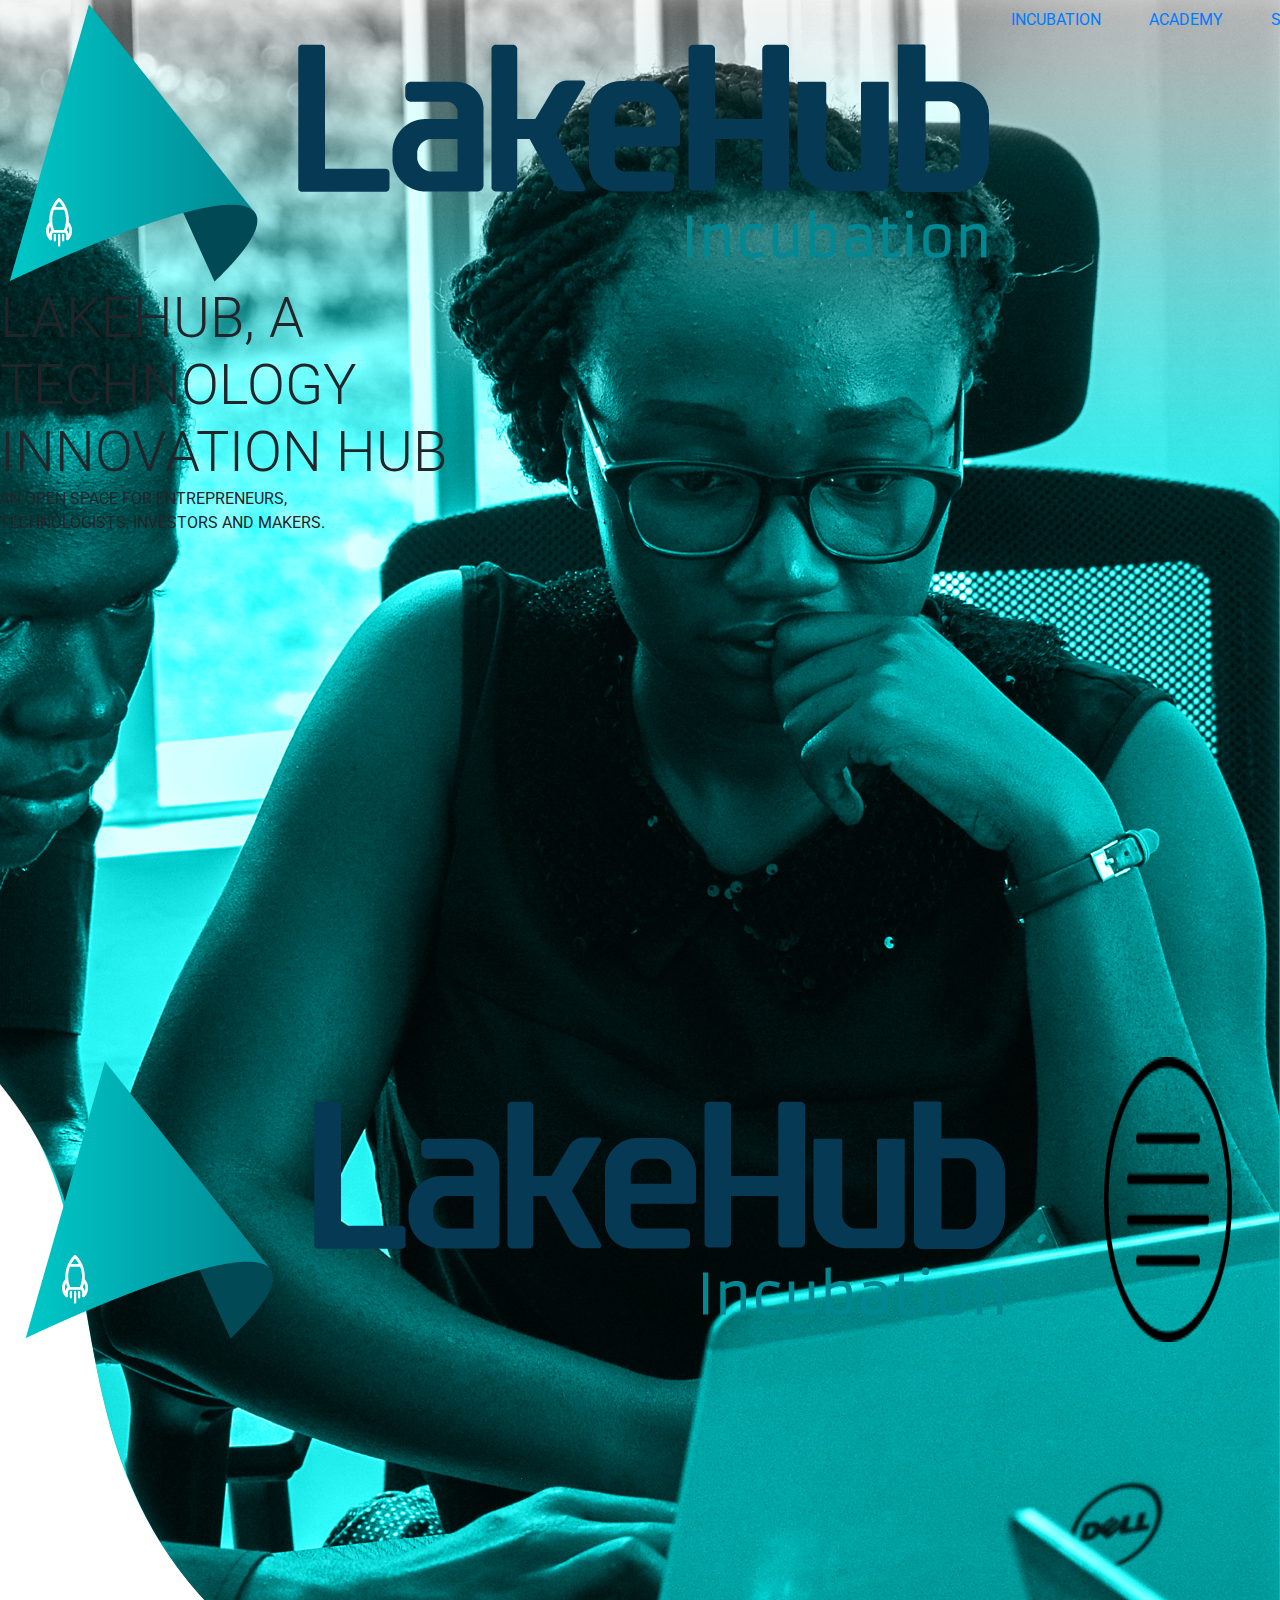
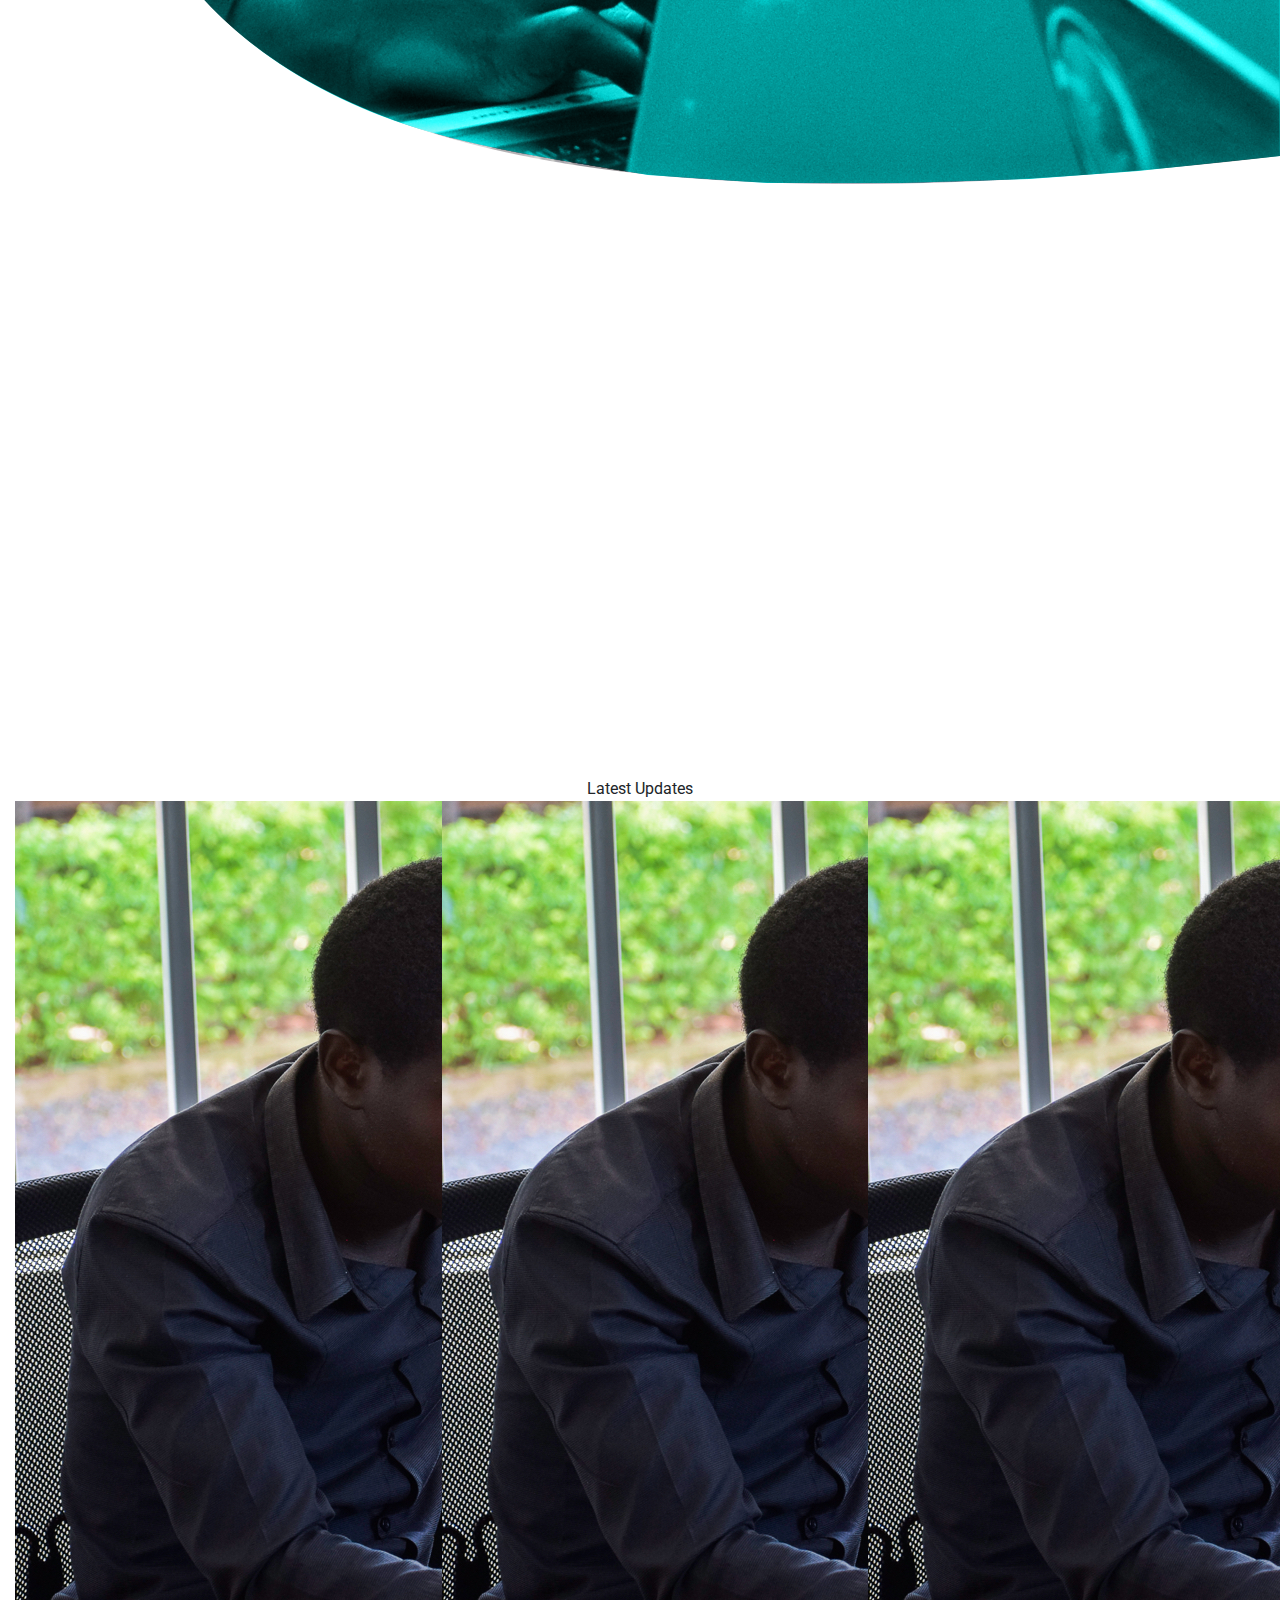
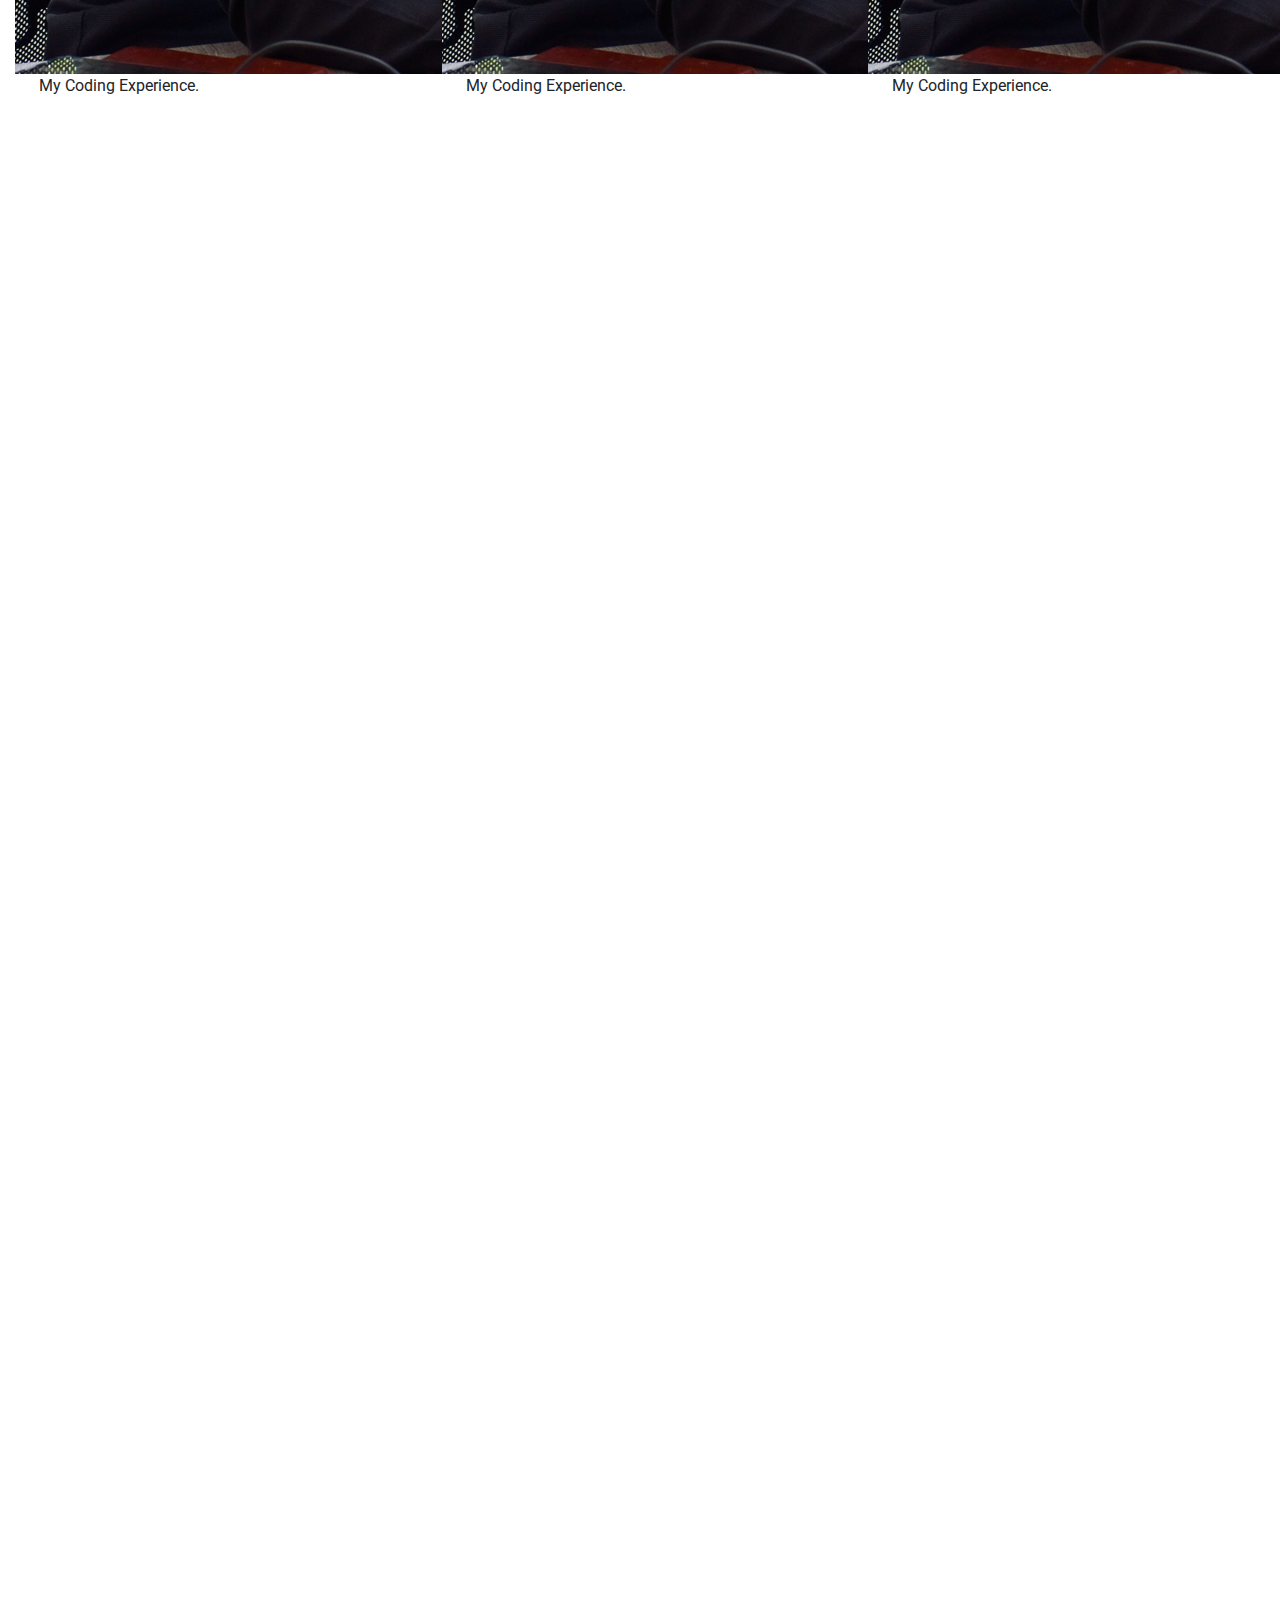
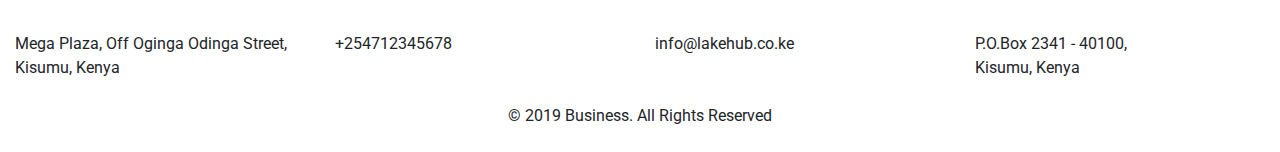
<file: index.html>
<!DOCTYPE html>
<html lang="en">
<head>
    <meta charset="UTF-8">
    <title>LakeHub Incubation</title>
    <link rel="stylesheet" href="https://lakehub.co.ke/dev/assets/css/style.css">
    <!--<link rel="stylesheet" href="assets/css/style.css">-->
    <link rel="stylesheet" href="assets/css/bootstrap.min.css">
    <link rel="stylesheet" href="assets/css/animate.css"/>
    <link href="https://fonts.googleapis.com/css?family=Lato&display=swap" rel="stylesheet">
    <link href="https://fonts.googleapis.com/css?family=Roboto&display=swap" rel="stylesheet">
    <link rel="stylesheet" href="assets/css/font-awesome.min.css">
</head>
<body>
<div class="d-flex justify-content-end m-0 curved-container">
    <img src="assets/images/landing/carousel-banner-edited.png" alt="" class="position-absolute curved wow fadeIn"
         data-wow-duration="3s">
</div>

<div class="d-flex flex-row justify-content-between position-absolute w-100 m-0 p-0">
    <div class="landing-container">
        <img
                class="logo-horizontal wow fadeIn"
                src="assets/images/logos/LakeHub_Incubation_(Colored-Horizontal-Transparent).png"
                alt="LakeHub logo"
                data-wow-duration="1.5s">
        <div class="landing-text-container">
            <div class="display-4 landing-text color-blue wow fadeIn" data-wow-duration="2s">LAKEHUB, A</div>
            <div class="display-4 landing-text color-blue wow fadeIn" data-wow-duration="1s" data-wow-delay="0.5s">
                TECHNOLOGY
            </div>
            <div class="display-4 landing-text color-blue wow fadeIn" data-wow-duration="1s" data-wow-delay="1s">
                INNOVATION HUB
            </div>

            <div class="landing-text-sub-container wow fadeIn" data-wow-duration="1.5s" data-wow-delay="2s">
                <div class="landing-sub-text">AN OPEN SPACE FOR ENTREPRENEURS,</div>
                <div class="landing-sub-text">TECHNOLOGISTS, INVESTORS AND MAKERS.</div>
            </div>
        </div>
    </div>
    <nav class="wow fadeIn w-100 d-flex justify-content-end incubation-nav" data-wow-duration="1.5s"
         data-wow-delay="0.5s">
        <a class="nav-item active pt-2 pb-3" href="#">INCUBATION</a>
        <a class="pt-2 pb-3 ml-5 nav-item" href="#">ACADEMY</a>
        <a class="pt-2 pb-3 ml-5 nav-item" href="#">STUDIO</a>
        <a class="pt-2 pb-3 ml-5 nav-item" href="#">BLOG</a>
        <a class="pt-2 pb-3 ml-5 nav-item" href="#">CONTACT US</a>
    </nav>
</div>

<nav class="d-none flex-column incubation-nav-sm position-fixed">
    <div class="w-100 d-flex justify-content-between">
        <img src="assets/images/logos/LakeHub_Incubation_(Colored-Horizontal-Transparent).png" alt="" class="academy-logo">
        <img src="assets/images/icons/close.png" alt="" class="close">
    </div>
    <a href="" class="incubation-nav-item-sm incubation-nav-active-sm mt-4">INCUBATION</a>
    <a href="" class="incubation-nav-item-sm mt-3">ACADEMY</a>
    <a href="" class="incubation-nav-item-sm mt-3">STUDIO</a>
    <a href="" class="incubation-nav-item-sm mt-3">BLOG</a>
    <a href="" class="incubation-nav-item-sm mt-3">CONTACT US</a>
</nav>

<img src="assets/images/landing/carousel-image_landing.jpg" alt="" class="landing-img-sm">
<div class="landing-overlay">
    <div class=" d-flex flex-column justify-content-center h-100">
        <div class="landing-text-sm wow fadeIn w-100 text-center" data-wow-duration="2s">LAKEHUB, A</div>
        <div class="landing-text-sm wow fadeIn w-100 text-center" data-wow-duration="1s" data-wow-delay="0.5s">
            TECHNOLOGY
        </div>
        <div class="landing-text-sm wow fadeIn w-100 text-center" data-wow-duration="1s" data-wow-delay="1s">
            INNOVATION HUB
        </div>

        <div class="wow fadeIn mt-3" data-wow-duration="1.5s" data-wow-delay="2s">
            <div class="landing-sub-text-sm w-100 text-center">AN OPEN SPACE FOR ENTREPRENEURS,</div>
            <div class="landing-sub-text-sm w-100 text-center">TECHNOLOGISTS, INVESTORS AND MAKERS.</div>
        </div>
    </div>
</div>

<div class="landing-nav-container-sm w-100 position-absolute">
    <div class="d-flex pl-3 pt-5 pr-5 justify-content-between">
        <img src="assets/images/logos/LakeHub_Incubation_(Colored-Horizontal-Transparent).png" alt=""
             class="incubation-logo-sm">
        <img src="assets/images/icons/menu.png" alt="" class="incubation-menu">
    </div>
</div>


<div class="landing-academy">
    <div class="row p-0 m-0">
        <div class="col-lg-6 wow fadeInLeft m-0 p-0" data-wow-duration="1.5s" data-wow-delay="0s">
            <img src="assets/images/landing/lakehub-academy-featured-image-edited.png" alt="" class="landing-img">
        </div>
        <div class="col-lg-6 wow fadeInRight p-0" data-wow-duration="1.5s">
            <div class="landing-academy-content">
                <div class="font-weight-bold color-orange heading1">&#60;&#62; LakeHub Academy</div>
                <div class="landing-content-text mt-4">
                    LakeHub academy gives you confidence you have the right tech skills to move your strategy forward.
                </div>
                <div class="landing-content-text mt-4">
                    With our expert courses, technology skill assessments and one-of-a-akind analytics, you can align
                    your
                    organization around digital initiatives, upskill people into modern tech roles and build adaptable
                    teams
                    that deliver faster.
                </div>
                <div class="mt-4 d-flex align-items-center">
                    <i class="orange-divider"></i>
                    <div>
                        <div class="landing-content-text ml-3">(LakeHub Academy) Loop 2.0 Javascript classes starting
                            7th
                            August
                            2019
                        </div>
                        <div class="d-flex justify-content-center justify-content-center mt-4">
                            <button class="btn-pills-orange">Apply now</button>
                        </div>
                    </div>
                </div>
            </div>
        </div>
    </div>
</div>

<div class="heading1 color-blue-dark text-center latest-update-title">Latest Updates</div>

<div class="wave1">
    <div class="wave2">
        <div class="updates-container">
            <div class="row m-0">
                <div class="col-lg-4 m-0 blog-item-container">
                    <div class="blog-item">
                        <img src="assets/images/landing/carousel-image.jpg" alt="" class="blog-img">
                        <div class="blog-img-overlay">
                            <div class="blog-img-overlay-contents">
                                <div class="color-orange ml-4 blog-text">My Coding Experience.</div>
                                <div class="text-white-50 mb-4 ml-4 blog-text-sm">LakeHub Academy</div>
                            </div>
                        </div>
                    </div>
                </div>

                <div class="col-lg-4 blog-item-container">
                    <div class="blog-item">
                        <img src="assets/images/landing/carousel-image.jpg" alt="" class="blog-img">
                        <div class="blog-img-overlay">
                            <div class="blog-img-overlay-contents">
                                <div class="color-orange ml-4 blog-text">My Coding Experience.</div>
                                <div class="text-white-50 mb-4 ml-4 blog-text-sm">LakeHub Academy</div>
                            </div>
                        </div>
                    </div>
                </div>

                <div class="col-lg-4 blog-item-container">
                    <div class="blog-item">
                        <img src="assets/images/landing/carousel-image.jpg" alt="" class="blog-img">
                        <div class="blog-img-overlay">
                            <div class="blog-img-overlay-contents">
                                <div class="color-orange ml-4 blog-text">My Coding Experience.</div>
                                <div class="text-white-50 mb-4 ml-4 blog-text-sm">LakeHub Academy</div>
                            </div>
                        </div>
                    </div>
                </div>
            </div>
        </div>
    </div>
</div>

<div class="landing-space">
    <div class="row m-0">
        <div class="col-lg-6 wow fadeInLeft p-0" data-wow-duration="1.5s">
            <div class="landing-space-content">
                <div class="d-flex align-items-center">
                    <img src="assets/images/icons/light-bulb-lakehub-studio.svg" alt="" class="heading1-icon">
                    <div class="font-weight-bold color-green heading1 ml-3">LakeHub Studio</div>
                </div>
                <div class="landing-content-text mt-4">
                    LakeHub academy gives you confidence you have the right tech skills to move your strategy forward.
                </div>
                <div class="landing-content-text mt-4">
                    With our expert courses, technology skill assessments and one-of-a-kind analytics, you can align
                    your
                    organization around digital initiatives, upskill people into modern tech roles and build adaptable
                    teams
                    that deliver faster.
                </div>
                <div class="mt-4 d-flex align-items-center">
                    <i class="green-divider"></i>
                    <div>
                        <div class="landing-content-text ml-3">(LakeHub Academy) Loop 2.0 Javascript classes starting
                            7th
                            August
                            2019
                        </div>
                        <div class="d-flex justify-content-center justify-content-center mt-4">
                            <button class="btn-pills-green">View our membership plans</button>
                        </div>
                    </div>
                </div>
            </div>
        </div>
        <div class="col-lg-6 wow fadeInRight p-0" data-wow-duration="1.5s">
            <img src="assets/images/landing/lakehub-studio-featured-image-edited.png" alt="" class="landing-img-space">
        </div>
    </div>
</div>

<footer>
    <!--<div class="footer-wave1"></div>-->
    <div class="footer-wave2">
        <div>
            <h1 class="text-white text-center w-100 incubation-footer-header">Contact Us</h1>
            <div class="row m-0 pt-3">
                <div class="col-lg-3">
                    <div class="d-flex align-items-center">
                        <span class="dot m-0"></span>
                        <div class="text-white footer-header">Address:</div>
                    </div>
                    <div class="footer-text mt-2">Mega Plaza, Off Oginga Odinga Street, Kisumu, Kenya</div>
                </div>
                <div class="col-lg-3 mt-4 mt-lg-0">
                    <div class="d-flex align-items-center">
                        <span class="dot m-0"></span>
                        <div class="text-white footer-header">Phone:</div>
                    </div>
                    <div class="footer-text mt-2">+254712345678</div>
                </div>
                <div class="col-lg-3 mt-4 mt-lg-0">
                    <div class="d-flex align-items-center">
                        <span class="dot m-0"></span>
                        <div class="text-white footer-header">Email:</div>
                    </div>
                    <div class="footer-text mt-2">info@lakehub.co.ke</div>
                </div>
                <div class="col-lg-3 mt-4 mt-lg-0">
                    <div class="d-flex align-items-center">
                        <span class="dot m-0"></span>
                        <div class="text-white footer-header">Postal Address:</div>
                    </div>
                    <div class="footer-text mt-2">P.O.Box 2341 - 40100,</div>
                    <div class="footer-text">Kisumu, Kenya</div>
                </div>
            </div>
        </div>
    </div>
    <div class="p-4">
        <div class="w-100 text-center color-blue2 title1">&copy; 2019 Business. All Rights Reserved</div>
    </div>
</footer>

<script src='https://cdnjs.cloudflare.com/ajax/libs/jquery/1.9.1/jquery.min.js'></script>
<script src="assets/js/wow.min.js"></script>
<script src="assets/js/incubation_script.js"></script>
<script>
    new WOW({
        mobile: false
    }).init();
</script>
</body>
</html>
</file>
<file: assets/css/style.css>
/*start::global*/
.vh {
    height: 100vh;
}

body {
    /*font-family: 'Lato', sans-serif !important;*/
    font-family: 'Roboto', sans-serif !important;
    /*overflow-x: hidden;*/
    padding: 0 !important;
    left: 0 !important;
    right: 0 !important;
    margin: 0 !important;
    max-width: 100%;
    background: none !important;
}

.color-blue-dark {
    color: #008993;
}

.color-blue {
    color: #00B6B9 !important;
}

.bg-blue-dark {
    background-color: #008993;
}

.bg-blue {
    background-color: #00B6B9;
}

.color-orange {
    color: #FAA42D;
}

.bg-orange {
    background-color: #FAA42D;
}

.color-green {
    color: #0E9316;
}

.color-dark {
    color: #464646;
}

.bg-green {
    background-color: #0E9316;
}

.color-blue2 {
    color: #3E546C;
}

.btn-pills-orange {
    font-size: 30px;
    color: #FAA42D;
    background: #FFF;
    border: #FAA42D 2px solid;
    border-radius: 50px;
    padding: 5px 30px;
}

.btn-pills-orange:hover {
    background: #FAA42D;
    color: #FFF;
}

.text-md {
    font-size: 20px;
}

.btn-nav {
    font-size: 20px;
    color: #FFF;
    background: #FAA42D;
    border-radius: 50px;
    padding: 0 20px;
    border: none;
}

.btn-nav:hover {
    opacity: .7;
    text-decoration: none;
}

.btn-pills-green {
    font-size: 30px;
    color: #0E9316;
    background: #FFF;
    border: #0E9316 2px solid;
    border-radius: 50px;
    padding: 5px 30px;
}

.btn-pills-green:hover {
    background: #0E9316;
    color: #FFF;
}

.btn-pills-white {
    font-size: 25px;
    color: #FAA42D;
    background: #FFF;
    border-radius: 50px;
    padding: 5px 30px;
    border: none;
}

.btn-pills-white:hover {
    opacity: .7;
}

.heading1 {
    font-size: 50px !important;
}

.heading1-icon {
    height: 70px;
    width: auto;
}

.title {
    font-size: 40px;
}

.title1 {
    font-size: 25px;
}

.text-sm {
    font-size: 16px;
}

.text-xs {
    font-size: 14px;
}

.color-gray {
    color: rgba(0, 0, 0, .5);
}

/*end::global*/

/*start::navigation*/
.logo-horizontal {
    width: 350px;
    height: auto;
    margin-top: 20px;
}

.active {
    border-bottom: #FFFFFF solid 3px;
}

.incubation-nav {
    margin-top: 30px;
    z-index: 2;
    padding-right: 100px;
    top: 0;
    position: absolute;
}

.nav-item {
    font-weight: bold;
    color: #FFF;
    padding: 0 !important;
}

.nav-item:hover {
    border-bottom: #FFFFFF 3px solid;
    cursor: pointer;
    color: #FFF;
    text-decoration: none;
}

/*end::navigation*/

/*start::landing*/


.landing-img-sm {
    display: none;
}

.landing-overlay {
    display: none;
}

.landing-nav-container-sm {
    display: none;
    z-index: 100;
}

.curved {
    height: 110vh !important;
    width: 60%;
}

.curved-container {
    width: 100%;
    left: 0 !important;
    right: 0 !important;
    overflow-x: hidden !important;
    margin: 0 !important;
    max-width: 100%;
}

.landing-container {
    margin-left: 130px;

}

.landing-text-container {
    margin-top: 20vh;
}

.landing-text {
    letter-spacing: 7px !important;
}

.landing-text-sub-container {
    margin-top: 50px;
}

.landing-sub-text {
    font-size: 35px;
    line-height: 38px;
    color: #3E546C;
}

.landing-img {
    width: 100%;
    height: 100%;
}

.landing-img-space {
    width: 100%;
    height: 100%;
}

.landing-academy {
    width: 100%;
    margin: 110vh 0 0 0;
    max-width: 100vw !important;
}

.landing-space {
    width: 100%;
    margin-top: 50px;
}

.landing-academy-content {
    width: 100%;
    background-image: url("../images/landing/academy-translucent-gray-big-icon.png");
    background-size: contain;
    /*background-attachment: scroll;*/
    background-repeat: no-repeat;
    padding: 70px 100px 0 50px !important;
    background-position: center;
    max-width: 100%;
}

.landing-space-content {
    width: 100%;
    background-image: url("../images/landing/academy-translucent-gray-big-icon.png");
    background-size: contain;
    /*background-attachment: scroll;*/
    background-repeat: no-repeat;
    padding: 70px 0 0 100px !important;
    background-position: center;
}

.landing-content-text {
    font-size: 30px;
    line-height: 30px;
    color: #3E546C;
}

.orange-divider {
    background: #FAA42D;
    width: 15px;
    height: 200px;
}

.green-divider {
    background: #0E9316;
    width: 15px;
    height: 200px;
}

.latest-update-title {
    margin-top: 100px;
}

.wave1 {
    background-image: url("../images/landing/latest-updates-thumbnail-carousel-slider-bg-1.svg");
    width: 100%;
    background-size: 100% 700px;
    height: 700px;
    margin-top: 30px;
}

.wave2 {
    background-image: url("../images/landing/latest-updates-thumbnail-carousel-slider-bg-2.svg");
    width: 100%;
    background-size: 100% 700px;
    height: 700px;
    display: flex;
    align-items: center;
}

.blog-item {
    height: auto;
    width: 100%;
    border-radius: 20px;
    transition: 500ms ease-in-out;
}

.blog-item:hover {
    transform: scale(1.1);
    cursor: pointer;
}

.blog-item:hover > .blog-img-overlay .blog-img-overlay-contents .blog-text {
    color: #0E9316;
}

.blog-img {
    width: 100%;
    height: 300px;
    border-radius: 20px;
    /*position: absolute;*/
    z-index: 1;
    /*padding: 0 15px !important;*/
}

.blog-img-overlay {
    width: 100%;
    height: 300px;
    border-radius: 20px;
    /*background: rgba(0, 0, 0, .3) !important;*/
    z-index: 1000;
    /*position: absolute;*/
    /*top: 0;*/
    display: flex;
    flex-direction: column;
    justify-content: flex-end;
    /*margin: 0 15px !important;*/
    top: 0;
    margin-top: -300px;
}

.blog-img-overlay-contents {
    height: 100%;
    background: rgba(0, 0, 0, .4) !important;
    border-radius: 20px;
    display: flex;
    flex-direction: column;
    justify-content: flex-end;
}

.updates-container {
    width: 100%;
    height: 500px;
    padding: 100px 20px;
    left: 0;
    right: 0;
}

.blog-text {
    font-size: 25px;
}

.blog-text-sm {
    font-size: 20px;
    text-decoration: underline;
}

.blog-item-container {
    left: 0 !important;
    right: 0 !important;
}

/*end::landing*/

/*start::footer*/
.footer-wave1 {
    width: 100%;
    height: 200px;
    position: absolute;
    z-index: 1;
    margin-top: 50px;
    background-image: url("../images/landing/footer-wavy-bg-01.svg");
    background-size: 100% 200px;
}

.footer-wave2 {
    background-image: url("../images/landing/footer-wavy-bg-02.svg");
    width: 100%;
    background-size: 100% auto;
    height: auto;
    display: flex;
    flex-direction: column;
    justify-content: flex-end;
    z-index: 2;
    margin-top: 50px;
    padding: 100px 100px 80px 100px;
    background-repeat: no-repeat;
}

.dot {
    width: 15px;
    height: 15px;
    background: #FFF;
    border-radius: 50%;
}

.footer-header {
    font-size: 25px;
    margin-left: 10px;
}

.footer-text {
    font-size: 18px;
    color: #FFF;
    margin-left: 25px;
    line-height: 18px;
}

/*end::footer*/

/*start::academy nav*/
.nav-container {
    height: auto;
    width: 100%;
    padding: 20px 80px;
    position: static;
    background: #FFFFFF;
    z-index: 10;
}

.menu {
    width: 60px;
    height: 60px;
    display: none;
}

.menu:hover {
    cursor: pointer;
}

.academy-logo {
    height: 60px;
}

.academy-nav-item {
    font-size: 20px;
    color: #3E546C;
}

.nav-divider {
    width: 100%;
    height: 1px;
    background-color: #A9A9A9;
}

.academy-nav-item:hover {
    text-decoration: none;
    color: #FAA42D;
}

a.academy-nav-item:hover > span {
    visibility: visible;
}

a.academy-nav-item > span {
    visibility: hidden;;
}

.academy-nav-active-sm {
    text-decoration: none;
    color: #FAA42D;
}

.academy-nav-sm {
    z-index: 1000;
    width: 100%;
    background: #FFF;
    padding: 20px;
    height: 100vh;
    margin-top: -70px;
}

.incubation-nav-sm {
    z-index: 1000;
    width: 100%;
    background: #FFF;
    padding: 20px;
    height: 100vh;
}

.academy-nav-item-sm {
    font-size: 18px;
    color: #3E546C;
}

.academy-nav-item-sm:hover {
    text-decoration: none;
    color: #FAA42D;
}

.incubation-nav-item-sm {
    font-size: 18px;
    color: #3E546C;
}

.incubation-nav-item-sm:hover {
    text-decoration: none;
    color: #0c5460;
}

.incubation-nav-active-sm {
    text-decoration: none;
    color: #0c5460;
}

.close {
    height: 80px;
    width: 80px;
}

.close:hover {
    cursor: pointer;
}

/*end::academy nav*/

/*start::academy slider*/
.slider-img {
    width: 100%;
    height: calc(100vh - 100px);
    position: absolute;
    z-index: 1;
}

.slider-overlay {
    width: 100%;
    height: calc(100vh - 100px);
    background: rgba(0, 0, 0, .4);
    z-index: 10;
    position: absolute;
    margin-top: 0;
}

.academy-landing-title {
    font-size: 35px;
    padding: 0 100px;
}

.academy-landing-title-2 {
    font-size: 35px;
    padding: 0 100px;
}

.academy-landing-sub-title {
    font-size: 20px;
    padding: 0 100px;
}

.academy-wave {
    width: 100%;
    height: 150px;
    background-image: url("../images/academy/carousel-wave-1.svg");
    background-size: 100%;
}

.academy-wave-1 {
    width: 100%;
    height: 150px;
    background-image: url("../images/academy/carousel-wave-2.svg");
    background-size: 100%;
}

.academy-overlay {
    display: none;
}

.slider-wave {
    width: 100%;
    position: absolute;
    height: calc(100vh - 100px);
    z-index: 20;
    margin-top: 0;
}

.slider-wave-content {
    width: 100%;
    height: 150px;
    margin-top: calc(100vh - 250px);
}

.slider-text-container {
    height: 200px;
    width: 100%;
    margin-top: calc(100vh - 100px);
}

.slider-control {
    padding: 5px;
    background: rgba(0, 0, 0, .7);
    color: #FFFFFF;
    border-radius: 50%;
    height: 60px;
}

.slider-control:hover {
    opacity: .7;
}

.slider-text-title {
    font-size: 45px;
}

.slider-text-sub-title {
    font-size: 38px;
}

.btn-apply {
    margin-top: -70px;
}

.btn-next:hover {
    cursor: pointer;
}

.btn-prev:hover {
    cursor: pointer;
}

/*end::academy slider*/

/*start::how*/
.how {
    padding: 20px calc(calc(100% / 12) + 15px);
    background-image: url("../images/landing/academy-translucent-gray-big-icon.png");
    background-size: contain;
    background-repeat: no-repeat;
    background-position: center;
}

/*end::how*/

/*start::roadmap*/
.roadmap {
    padding: 20px calc(calc(100% / 12) + 15px);
}

/*end::roadmap*/

/*start::testimonial*/
.testimonial {
    padding: 20px calc(calc(100% / 12) + 15px);
}

.testimonial-img {
    height: 130px;
    width: 130px;
    border-radius: 50%;
}

.testimonial-slider-sm {
    display: none;
}

/*end::testimonial*/

/*start::facilitator*/
.facilitator {
    padding: 20px calc(calc(100% / 12) + 15px);
}

.facilitator-img {
    height: 170px;
    width: 170px;
    border-radius: 50%;
}

.social-icon {
    height: 40px;
    width: 40px;
    border-radius: 50%;
}

.social-icon:hover {
    opacity: .7;
}

/*end::facilitator*/

/*start::footer*/
.footer {
    background: #F4F4F4;
}

.footer-logo {
    height: 200px;
    width: auto;
}

/*end::footer*/

/*start::extra small devices*/
@media (max-width: 575.98px) {

}

/*end::extra small devices*/

/*start::small devices*/
/*@media (max-width: 767.98px) {
    !*start::global*!
    .title {
        font-size: 30px;
    }

    .title1 {
        font-size: 20px;
    }

    .text-sm {
        font-size: 14px;
    }

    .text-xs {
        font-size: 12px;
    }

    !*end::global*!
    !*start::academy nav*!
    .nav-container {
        height: auto;
        width: 100%;
        padding: 10px 20px;
        position: static;
        z-index: 10;
        background-color: transparent;
    }

    .academy-logo {
        height: 80px;
    }

    .academy-nav {
        display: none;
    }

    .academy-nav-item {
        font-size: 40px;
        color: #3E546C;
    }

    .academy-nav-item:hover {
        text-decoration: none;
        color: #FAA42D;
    }

    a.academy-nav-item:hover > span {
        visibility: visible;
    }

    a.academy-nav-item > span {
        visibility: hidden;;
    }

    .academy-nav-active {
        text-decoration: none;
        color: #FAA42D;
    }

    a.academy-nav-active > span {
        visibility: visible;
    }

    .menu {
        display: block;
    }

    .academy-nav-sm {
        display: inherit;
    }

    !*end::academy nav*!
    !*start::academy slider*!
    .slider-img {
        width: 100%;
        height: 500px;
        position: absolute;
        z-index: 1;
    }

    .slider-overlay {
        width: 100%;
        height: 500px;
        background: rgba(0, 0, 0, .4);
        z-index: 10;
        position: absolute;
        margin-top: 0;
    }

    .academy-landing-title {
        font-size: 20px;
        padding: 0 15px;
    }

    .academy-landing-title-2 {
        font-size: 20px;
        padding: 0 15px;
    }

    .academy-landing-sub-title {
        font-size: 18px;
        padding: 0 15px;
    }

    .academy-wave {
        height: 50px;
    }

    .academy-wave-1 {
        height: 50px;
    }

    .slider-wave {
        height: 300px;
    }

    .slider-wave-content {
        width: 100%;
        height: 150px;
        margin-top: calc(500px - 100px);
    }

    .slider-text-container {
        height: 500px;
        width: 100%;
        margin-top: calc(500px - 50px);
    }

    .slider-control {
        padding: 5px;
        height: 40px;
        width: 40px;
    }

    .slider-text-title {
        font-size: 30px;
    }

    .slider-text-sub-title {
        font-size: 25px;
    }

    .btn-apply {
        margin-top: 10px;
    }

    !*end::academy slider*!
    !*start::footer*!
    .footer-logo {
        width: 100px;
        height: auto;
    }

    .footer-img {
        height: auto;
        width: 200px;
    }

    !*end::footer*!
}*/

/*end::small devices*/

/*start::medium devices*/
@media (max-width: 991.98px) {
    /*start::global*/
    .title {
        font-size: 70px;
    }

    .title1 {
        font-size: 60px;
    }

    .title2 {
        font-size: 58px;
    }

    .text-sm {
        font-size: 50px;
    }

    .text-xs {
        font-size: 40px;
    }

    .text-md {
        font-size: 35px;
    }

    .text-md1 {
        font-size: 50px !important;
    }

    .text-md3 {
        font-size: 45px !important;
    }

    .btn-pills-orange {
        font-size: 60px;
    }

    .btn-pills-green {
        font-size: 60px;
    }

    /*end::global*/
    /*start::academy nav*/
    .nav-container {
        height: auto;
        width: 100%;
        padding: 10px 20px;
        position: static;
        z-index: 10;
        background-color: transparent;
    }

    .academy-logo {
        height: 80px;
    }

    .academy-nav {
        display: none;
    }

    .academy-nav-item-sm {
        font-size: 40px;
        color: #3E546C;
    }

    .academy-nav-item:hover {
        text-decoration: none;
        color: #FAA42D;
    }

    a.academy-nav-item:hover > span {
        visibility: visible;
    }

    a.academy-nav-item > span {
        visibility: hidden;;
    }

    .academy-nav-active {
        text-decoration: none;
        color: #FAA42D;
    }

    a.academy-nav-active > span {
        visibility: visible;
    }

    .menu {
        display: block;
    }

    .academy-nav-sm {
        display: inherit;
    }

    .academy-overlay {
        background-color: rgba(250, 164, 45, .2);
        width: 100%;
        height: 100vh;
        z-index: 100 !important;
        margin-top: -100vh;
        opacity: 1;
        position: absolute;
        display: inherit;
    }

    /*end::academy nav*/
    /*start::academy slider*/
    .slider-img {
        display: none;
    }

    /*.academy-landing-title {
        font-size: 40px;
        padding: 0 15px;
    }*/
    /*.academy-landing-title-2 {
        font-size: 20px;
        padding: 0 15px;
    }

    .academy-landing-sub-title {
        font-size: 18px;
        padding: 0 15px;
    }*/
    .academy-wave {
        height: 50px;
    }

    .academy-wave-1 {
        height: 50px;
    }

    .slider-wave {
        height: 500px;
        display: none;
    }

    .slider-wave-content {
        width: 100%;
        height: 150px;
        margin-top: calc(500px - 150px);
    }

    .slider-text-container {
        width: 100%;
        margin-top: 0;
        height: 600px;
    }

    .slider-control {
        padding: 5px;
        height: 70px;
        width: 70px;
    }

    .slider-text-title {
        font-size: 65px;
    }

    .slider-text-sub-title {
        font-size: 60px;
    }

    .btn-apply {
        margin-top: 10px;
        font-size: 50px;
    }

    .how-img {
        height: 200px;
    }

    .how-img1 {
        height: 150px;
    }

    .level-img {
        height: 160px;
    }

    .testimonial-slider {
        display: none !important;
    }

    .testimonial-slider-sm {
        display: inherit;
    }

    .testimonial-img {
        height: 400px;
        width: 400px;
    }

    .facilitator-img {
        height: 400px;
        width: 400px;
    }

    .social-icon {
        width: 120px;
        height: 120px;
    }

    /*end::academy slider*/
    /*start::footer*/
    .footer-logo {
        width: 200px;
        height: auto;
    }

    .footer-img {
        height: auto;
        width: 450px;
    }

    /*end::footer*/
    /*start::navigation*/
    .logo-horizontal {
        display: none;
    }

    .nav-item {
        display: none;
    }

    /*end::navigation*/
    /*start::landing*/
    .curved {
        display: none;
    }

    .curved-container {
        display: none;
    }

    .landing-container {
        display: none;

    }

    .landing-img-sm {
        display: inherit;
        width: 100%;
        height: 100vh;
        z-index: 1;
    }

    .landing-overlay {
        background-color: rgba(0, 182, 185, .3);
        width: 100%;
        height: 100vh;
        z-index: 100 !important;
        margin-top: -100vh;
        opacity: 1;
        position: absolute;
        display: inherit;
    }

    .landing-text-sm {
        font-size: 80px;
        color: #FFF;
    }

    .landing-sub-text-sm {
        font-size: 60px;
        color: #CCC;
    }

    .landing-nav-container-sm {
        margin-top: -100vh;
        display: inherit;
    }

    .incubation-logo-sm {
        height: 120px;
    }

    .incubation-menu {
        height: 100px;
        width: 100px;
    }

    .incubation-menu:hover {
        cursor: pointer;
    }

    .landing-img {
        display: none;
    }

    .landing-img-space {
        display: none;
    }

    .landing-academy {
        width: 100%;
        margin-top: 0;
        max-width: 100vw !important;
    }

    .landing-space {
        width: 100%;
        margin-top: 50px;
    }

    .landing-academy-content {
        padding: 50px !important;
        max-width: 100%;
    }

    .landing-space-content {
        padding: 50px !important;
        max-width: 100%;
    }


    .landing-content-text {
        font-size: 55px;
        line-height: 55px;
    }

    .wave1 {
        background-image: none;
        height: auto;
        margin-top: 0;
    }

    .wave2 {
        background-image: none;
        width: 100%;
        height: auto;
        display: flex;
        align-items: center;
    }

    .blog-item {
        height: auto;
        width: 100%;
        border-radius: 20px;
        transition: 500ms ease-in-out;
        margin-top: 100px;
    }

    .blog-item:hover {
        transform: scale(1.1);
        cursor: pointer;
    }

    .blog-img {
        height: 500px;
    }

    .blog-img-overlay {
        height: 500px;
        margin-top: -500px;
    }

    .updates-container {
        height: auto;
        padding: 0 20px;
        left: 0;
        right: 0;
    }


    .latest-update-title {
        margin-top: 20px;
    }

    .heading1 {
        font-size: 80px !important;
    }

    .heading1-icon {
        height: 140px;
        width: auto;
    }

    .blog-text {
        font-size: 60px;
        line-height: 50px;
    }

    .blog-text-sm {
        font-size: 50px;
        text-decoration: underline;
    }

    /*end::landing*/
    /*start::footer*/
    .footer-wave2 {
        background-image: url("../images/landing/footer-wavy-bg-02.svg");
        width: 100%;
        background-size: cover;
        height: auto;
        display: flex;
        flex-direction: column;
        justify-content: flex-end;
        z-index: 2;
        margin-top: 50px;
        padding: 100px 100px 80px 100px;
        background-repeat: no-repeat;
    }

    .incubation-footer-header {
        font-size: 80px;
    }

    .footer-header {
        font-size: 70px
    }

    .footer-text {
        font-size: 50px;
        color: #FFF;
        line-height: 50px;
    }

    /*end::footer*/
}

/*end::medium devices*/

/*start::large devices*/
@media (max-width: 1199.98px) {
    /*start::academy nav*/
    /*end::academy nav*/
}

/*end::large devices*/
</file>
